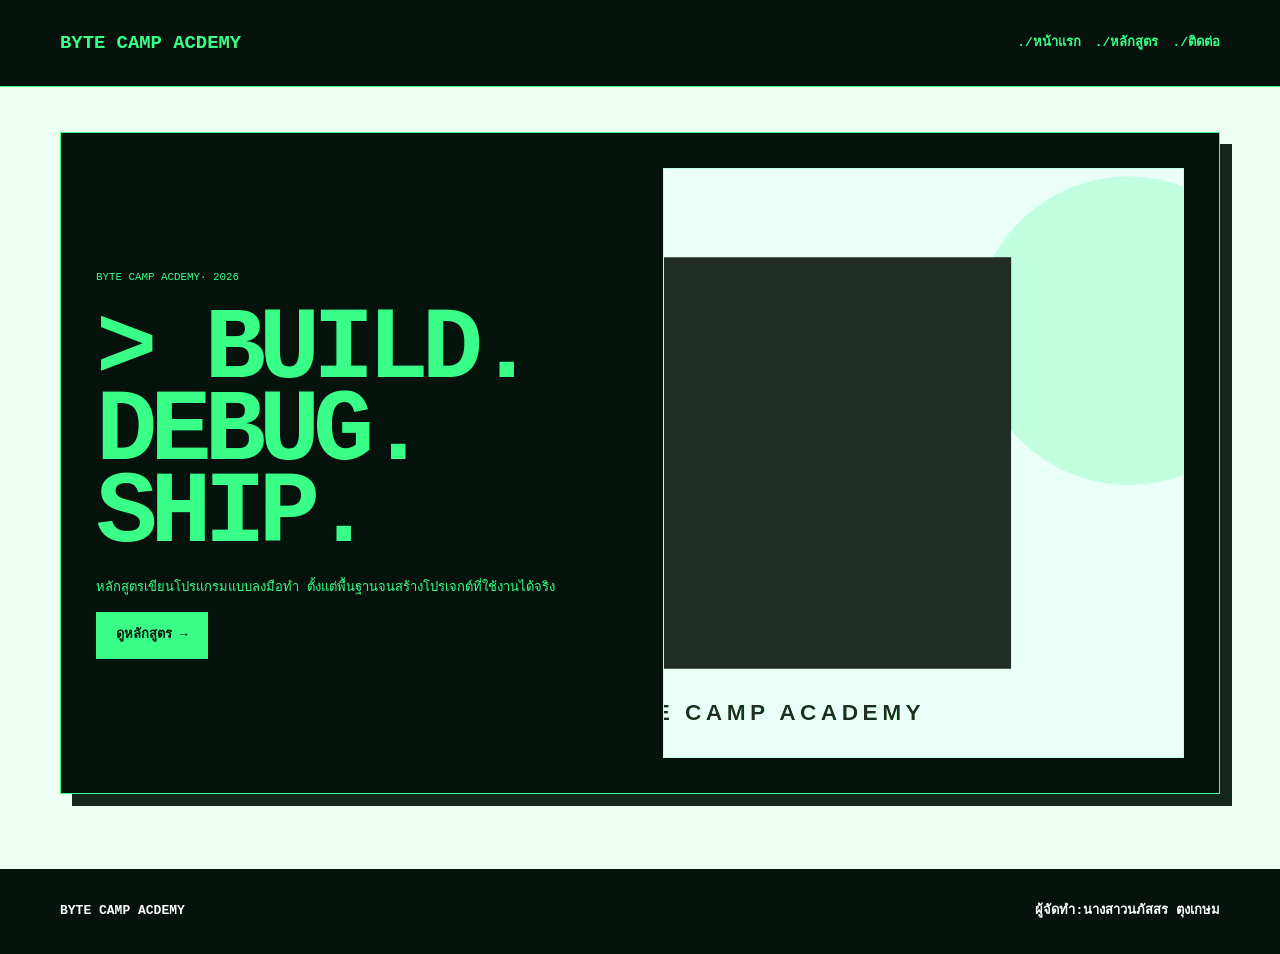
<file: index.html>
<!doctype html>
<html lang="th"><head><meta charset="utf-8"><meta name="viewport" content="width=device-width,initial-scale=1"><title>หน้าแรก | Code Sprint Lab</title><link rel="stylesheet" href="assets/style.css"></head><body><header class="header"><nav class="nav container"><a class="brand" href="boot.html">BYTE CAMP ACDEMY</a><div class="links"><a href="index.html">หน้าแรก</a><a href="courses.html">หลักสูตร</a><a href="contact.html">ติดต่อ</a></div></nav></header><main class="hero"><div class="container hero-grid"><section><small>BYTE CAMP ACDEMY· 2026</small><h1>BUILD. DEBUG. SHIP.</h1><p>หลักสูตรเขียนโปรแกรมแบบลงมือทำ ตั้งแต่พื้นฐานจนสร้างโปรเจกต์ที่ใช้งานได้จริง</p><a class="button" href="courses.html">ดูหลักสูตร →</a></section><img src="images/coding-hero.svg" alt="Coding Bootcamp"></div></main><footer class="footer"><div class="container footer-row"><strong>BYTE CAMP ACDEMY</strong><span class="footer-student">ผู้จัดทำ:นางสาวนภัสสร ตุงเกษม</span></div></footer></body></html>
</file>
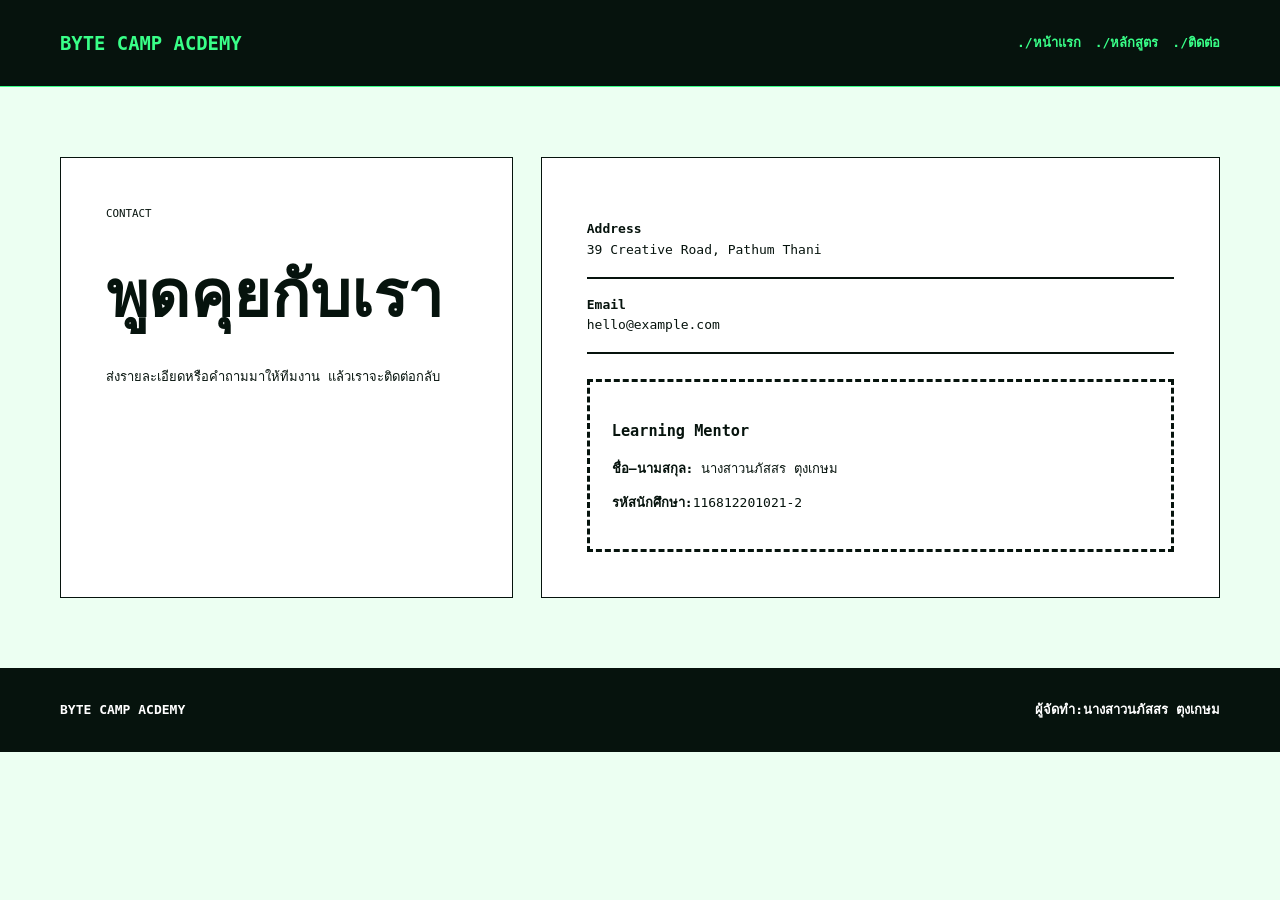
<file: contact.html>
<!doctype html>
<html lang="th"><head><meta charset="utf-8"><meta name="viewport" content="width=device-width,initial-scale=1"><title>ติดต่อ | Code Sprint Lab</title><link rel="stylesheet" href="assets/style.css"></head><body><header class="header"><nav class="nav container"><a class="brand" href="boot.html">BYTE CAMP ACDEMY</a><div class="links"><a href="index.html">หน้าแรก</a><a href="courses.html">หลักสูตร</a><a href="contact.html">ติดต่อ</a></div></nav></header><main class="contact"><div class="container contact-grid"><div><small>CONTACT</small><h1>พูดคุยกับเรา</h1><p>ส่งรายละเอียดหรือคำถามมาให้ทีมงาน แล้วเราจะติดต่อกลับ</p></div><div><div class="detail"><strong>Address</strong><br>39 Creative Road, Pathum Thani</div><div class="detail"><strong>Email</strong><br>hello@example.com</div><div class="student"><h3>Learning Mentor</h3><p><strong>ชื่อ–นามสกุล:</strong> นางสาวนภัสสร ตุงเกษม</p><p><strong>รหัสนักศึกษา:</strong>116812201021-2</p></div></div></div></main><footer class="footer"><div class="container footer-row"><strong>BYTE CAMP ACDEMY</strong><span class="footer-student">ผู้จัดทำ:นางสาวนภัสสร ตุงเกษม</span></div></footer></body></html>
</file>
<file: assets/style.css>
*{box-sizing:border-box}body{margin:0;font-family:Arial,"Noto Sans Thai",sans-serif;line-height:1.6;color:var(--ink);background:var(--paper)}a{color:inherit}.container{width:min(1160px,91%);margin:auto}img{display:block;width:100%;object-fit:cover}.nav{min-height:86px;display:flex;justify-content:space-between;align-items:center;gap:25px}.brand{font-size:1.18rem;font-weight:900;text-decoration:none}.links{display:flex;gap:14px}.links a{text-decoration:none;font-weight:800}.hero{padding:45px 0 75px}.hero-grid{display:grid;grid-template-columns:1fr 1fr;gap:45px;align-items:center}.hero h1,.page-head h1{font-size:clamp(4rem,8vw,8rem);line-height:.8;letter-spacing:-.07em;margin:22px 0}.hero img{height:590px}.button{display:inline-block;padding:13px 20px;background:var(--ink);color:white;text-decoration:none;font-weight:900}.page-head{padding:60px 0 35px}.listing{padding-bottom:80px}.entry{display:grid;grid-template-columns:1fr 1fr;gap:40px;align-items:center;padding:35px 0}.entry:nth-child(even) img{order:2}.entry img{height:410px}.entry h2{font-size:2.8rem}.contact{padding:70px 0}.contact-grid{display:grid;grid-template-columns:.8fr 1.2fr;gap:28px}.contact-grid>div{padding:45px}.contact h1{font-size:4rem;line-height:.9}.detail{padding:16px 0;border-bottom:2px solid var(--ink)}.student{margin-top:25px;padding:22px;border:3px dashed var(--ink)}.footer{padding:32px 0;background:var(--ink);color:white}.footer-row{display:flex;justify-content:space-between}.footer-student{font-weight:900}@media(max-width:800px){.nav{padding:18px 0;align-items:flex-start;flex-direction:column}.links{width:100%;justify-content:space-between}.hero-grid,.entry,.contact-grid{grid-template-columns:1fr}.entry:nth-child(even) img{order:0}.hero img,.entry img{height:380px}.footer-row{flex-direction:column;gap:15px}}:root{--main:#06130d;--accent:#39ff88;--ink:#06130d;--paper:#ecfff2}body{font-family:monospace}.header{background:var(--ink);color:var(--accent);border-bottom:1px solid var(--accent)}.links a:before{content:'./'}.hero-grid{padding:35px;background:var(--ink);color:var(--accent);border:1px solid var(--accent);box-shadow:12px 12px 0 #15271d}.hero h1{font-family:monospace}.hero h1:before{content:'> '}.hero img{filter:grayscale(1) sepia(1) hue-rotate(80deg);border:1px solid var(--accent)}.button{background:var(--accent);color:var(--ink)}.entry{border-top:1px dashed var(--ink)}.entry h2:before{content:'const ';color:#168f50}.contact-grid>div{border:1px solid var(--ink);background:white}
</file>
